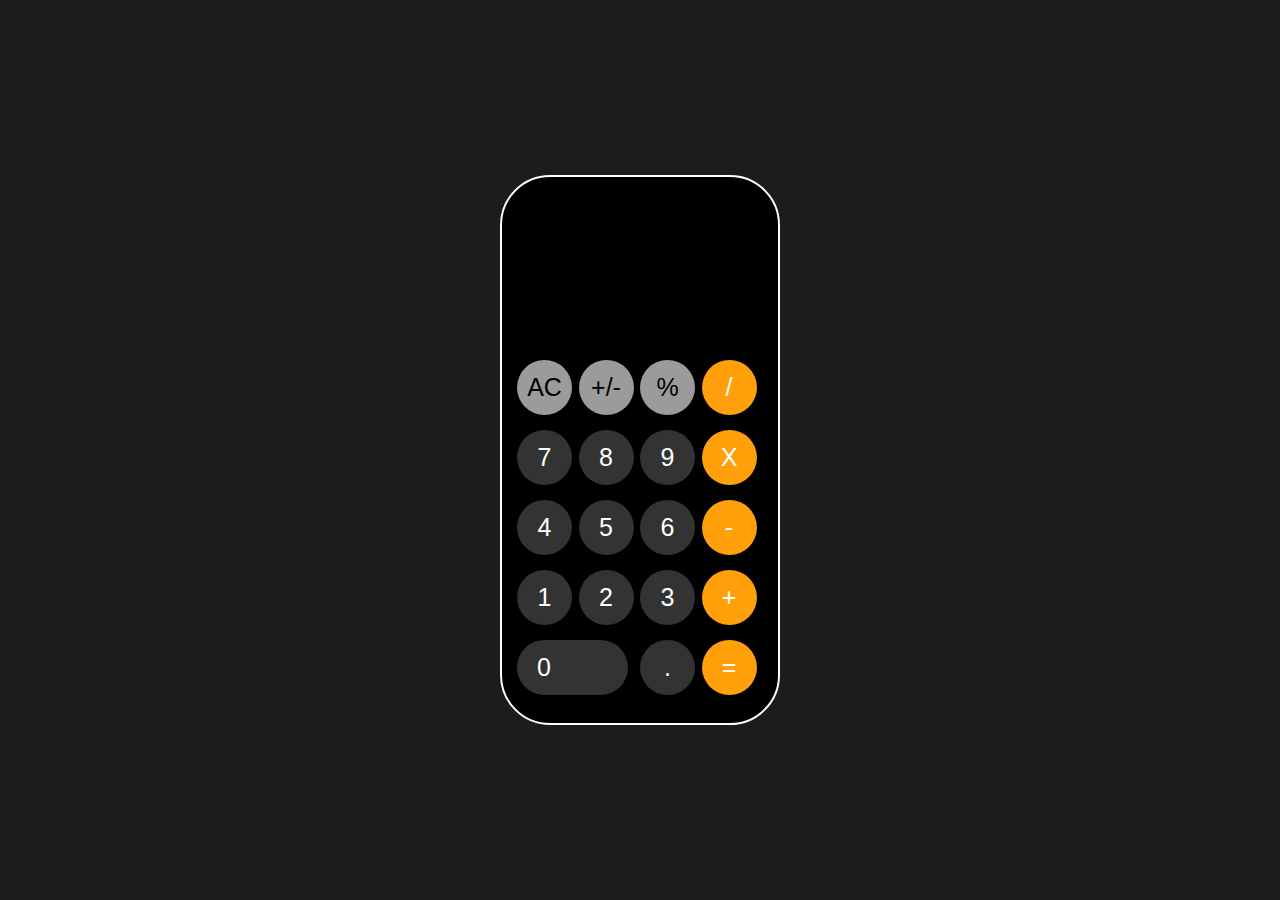
<file: index.html>
<!DOCTYPE html>
<html lang="en">
<head>
    <meta charset="UTF-8">
    <meta name="viewport" content="width=device-width, initial-scale=1.0">
    <title>Document</title>
    <link rel="stylesheet" href="style.css">
</head>
<body>
    <div class="phone">
   <div class="phone-border">
        <div class="header">
            <input type="text" maxlength="10" id="history">
            <input type="text" maxlength="10" id="calc">
        </div>
        <div class="footer">
            <div onclick="del()" class="number first">AC</div>
            <div onclick="changer()" class="number first">+/-</div>
            <div onclick="percent()" class="number first">%</div>
            <div onclick="divine()" class="number orange">/</div>
            <div onclick="num(7)" class="number">7</div>
            <div onclick="num(8)" class="number">8</div>
            <div onclick="num(9)" class="number">9</div>
            <div onclick="multi()" class="number orange">X</div>
            <div onclick="num(4)" class="number">4</div>
            <div onclick="num(5)" class="number">5</div>
            <div onclick="num(6)" class="number">6</div>
            <div onclick="sub()" class="number orange" >-</div>
            <div onclick="num(1)" class="number">1</div>
            <div onclick="num(2)" class="number">2</div>
            <div onclick="num(3)" class="number">3</div>
            <div onclick="sum()" class="number orange">+</div>
            <div onclick="num(0)" class="number zero">0</div>
            <div onclick="num('.')" class="number">.</div>
            <div onclick="equ()" class="number orange">=</div>
        </div>
    </div>

   </div>
    </div>
    <script src="script.js"></script>
</body>
</html>
<!-- https://prod.liveshare.vsengsaas.visualstudio.com/join?DE5CDB040AE757819AC55E2B7C81F73D6CE9-->
</file>
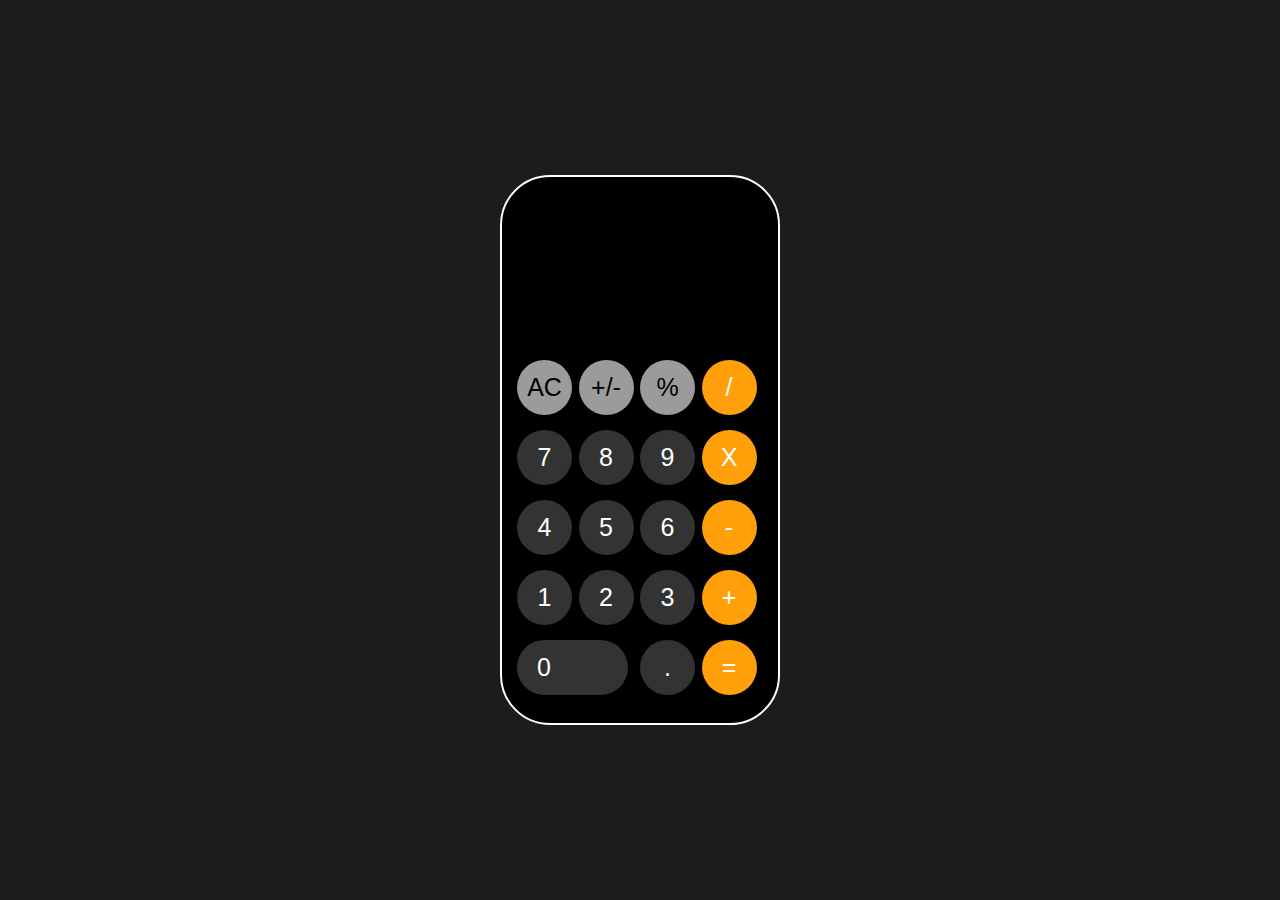
<file: Toghrul/index.html>
<!DOCTYPE html>
<html lang="en">
<head>
    <meta charset="UTF-8">
    <meta name="viewport" content="width=device-width, initial-scale=1.0">
    <title>Document</title>
    <link rel="stylesheet" href="style.css">
</head>
<body>
    <div class="phone">
   <div class="phone-border">
        <div class="header">
            <input type="text" maxlength="10" id="calc">
        </div>
        <div class="footer">
            <div class="number first">AC</div>
            <div class="number first">+/-</div>
            <div class="number first">%</div>
            <div class="number orange">/</div>
            <div class="number">7</div>
            <div class="number">8</div>
            <div class="number">9</div>
            <div class="number orange">X</div>
            <div class="number">4</div>
            <div class="number">5</div>
            <div class="number">6</div>
            <div class="number orange" >-</div>
            <div class="number">1</div>
            <div class="number">2</div>
            <div class="number">3</div>
            <div class="number orange">+</div>
            <div class="number zero">0</div>
            <div class="number">.</div>
            <div class="number orange">=</div>
        </div>
    </div>

   </div>
    </div>
    <script src="script.js"></script>
</body>
</html>
</file>
<file: style.css>
* {
  margin: 0;
  padding: 0;
  box-sizing: border-box;
}

body {
  background-color: #1c1c1c;
  min-height: 100vh;
  display: flex;
  flex-direction: column;
  align-items: center;
  justify-content: center;
  font-family: Arial, Helvetica, sans-serif;
}

.phone {
  
  min-width: 280px;
  width: 20%;
  height: 550px;
  background-color: #000;
  border-radius: 50px;
  border: 2px solid #fff;
}
.phone-border {
  padding: 15px;
  
}
.header {
  height: 150px;
  display: flex;
  flex-direction: column;
  align-items: end;
  justify-content: end;
  margin-bottom: 10px;
}
input{
    width: 100%;
    height: 50px;
    font-size: 45px;
    border: none;
    outline: none;
    text-align: right;
    background-color: #000;
    color: #fff;
    font-weight: 100;
}

#history{
  
    font-size: 15px;
}
.footer {
  height: 350px;
  display: grid;
  grid-template-columns: repeat(4, 1fr);
  color: #000;
  align-items: center;
  justify-content: center;
}

.number {
  border-radius: 50%;
  background-color:  #333333;
  width: 55px;
  height: 55px;
  text-align: center;
  line-height: 55px;
  font-size: 25px;
  color: #fff;
  cursor: pointer;
  user-select: none;
}

.first {
  background-color: #9B9B9B;
  color: #000;
}
.zero {
  grid-column: span 2;
  width: 90%;
  border-radius: 30px;
  text-align: left;
  padding-left: 20px;
}
.orange {
  background-color: #FF9F0A;
}
</file>
<file: Toghrul/style.css>
* {
  margin: 0;
  padding: 0;
  box-sizing: border-box;
}

body {
  background-color: #1c1c1c;
  min-height: 100vh;
  display: flex;
  flex-direction: column;
  align-items: center;
  justify-content: center;
  font-family: Arial, Helvetica, sans-serif;
}

.phone {
  
  min-width: 280px;
  width: 20%;
  height: 550px;
  background-color: #000;
  border-radius: 50px;
  border: 2px solid #fff;
}
.phone-border {
  padding: 15px;
  
}
.header {
  height: 150px;
  display: flex;
  flex-direction: column;
  align-items: end;
  justify-content: end;
  margin-bottom: 10px;
}
input{
    width: 100%;
    height: 50px;
    font-size: 45px;
    border: none;
    outline: none;
    text-align: right;
    background-color: #000;
    color: #fff;
    font-weight: 100;
}
.footer {
  height: 350px;
  display: grid;
  grid-template-columns: repeat(4, 1fr);
  color: #000;
  align-items: center;
  justify-content: center;
}

.number {
  border-radius: 50%;
  background-color:  #333333;
  width: 55px;
  height: 55px;
  text-align: center;
  line-height: 55px;
  font-size: 25px;
  color: #fff;
}

.first {
  background-color: #9B9B9B;
  color: #000;
}
.zero {
  grid-column: span 2;
  width: 90%;
  border-radius: 30px;
  text-align: left;
  padding-left: 20px;
}
.orange {
  background-color: #FF9F0A;
}
</file>
